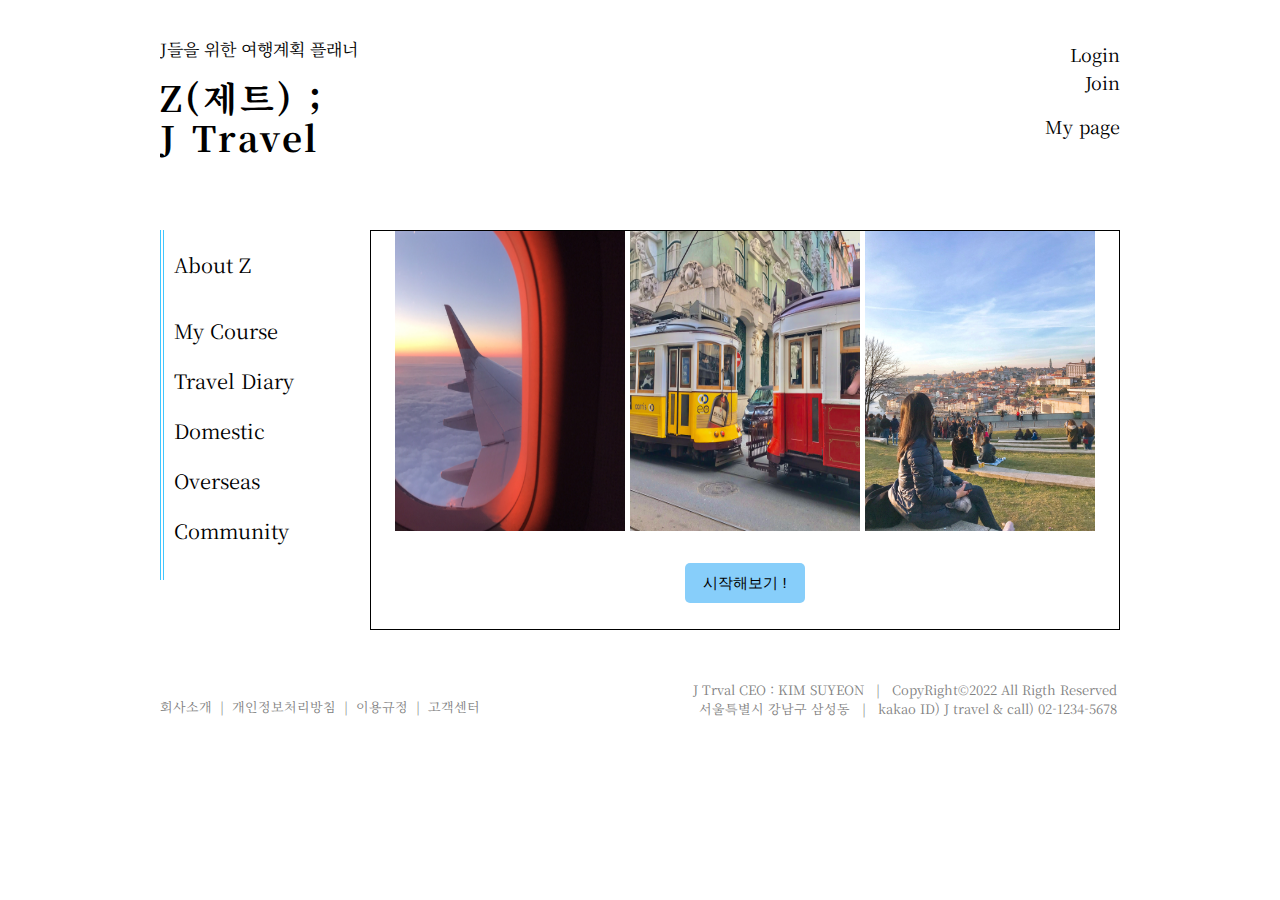
<file: index.html>
<!DOCTYPE html>
<html lang="ko">
<head>
  <meta charset="UTF-8">
  <title>Z(제트); J Travel</title>
  <link rel="stylesheet" href="./css/reset.css">
  <link rel="stylesheet" href="./css/index.css">
  <link rel="preconnect" href="https://fonts.googleapis.com">
  <link rel="preconnect" href="https://fonts.gstatic.com" crossorigin>
  <link href="https://fonts.googleapis.com/css2?family=Albert+Sans:ital,wght@1,100&family=Noto+Serif+KR:wght@500&display=swap" rel="stylesheet">
  <link rel="icon" href="./z_images/airplane.png">
</head>

<body>
  <!-- header -->
  <header class="main_header">
    <div class="header">
      <a href="index.html">
        <p>J들을 위한 여행계획 플래너</p>
        <h1>Z(제트) ;</h1> 
        <h1>J Travel</h1>
      </a>
    </div>
    <!-- 로그인, 가입, 마이페이지 -->
    <div class="right_nav">
      <ul>
        <li><a href="login.html">Login</a></li>
        <li><a href="member.html">Join</a></li><br>
        <li><a href="#">My page</a></li>
      </ul>
    </div>
  </header>

  <!-- 본문 : 메뉴바 & 메인 -->
  <div class="section">
    <nav class="v_line">
      <ul>
        <li><a href="about.html">About Z</a></li><br>
        <li><a href="course.html">My Course</a></li>
        <li><a href="diary.html">Travel Diary</a></li>
        <li><a href="#">Domestic</a></li>
        <li><a href="#">Overseas</a></li>
        <li><a href="#">Community</a></li>
      </ul>
    </nav>
    <div class="main">
      <img src="./z_images/air.jpg" alt="main1">
      <img src="./z_images/tram.jpg" alt="main2">
      <img src="./z_images/porto4.jpg" alt="main3">
      <div class="btn">
        <a href="login.html"><button class="start">시작해보기 !</button></a>
      </div>  
    </div>
  </div>

  <!-- footer -->
  <footer>
    <div class="footer1">
      <a href="#">회사소개</a> &nbsp;|&nbsp;
      <a href="#">개인정보처리방침</a> &nbsp;|&nbsp;
      <a href="#">이용규정</a> &nbsp;|&nbsp;
      <a href="#">고객센터</a>
    </div>
    <div class="footer2">
      <ul>
        <li>J Trval CEO : KIM SUYEON &nbsp;&nbsp;|&nbsp;&nbsp; CopyRight&copy;2022 All Rigth Reserved
        </li>
        <li>서울특별시 강남구 삼성동 &nbsp;&nbsp;|&nbsp;&nbsp; kakao ID) J travel & call) 02-1234-5678</li>
      </ul>
    </div>
  </footer>
</body>
</html>
</file>
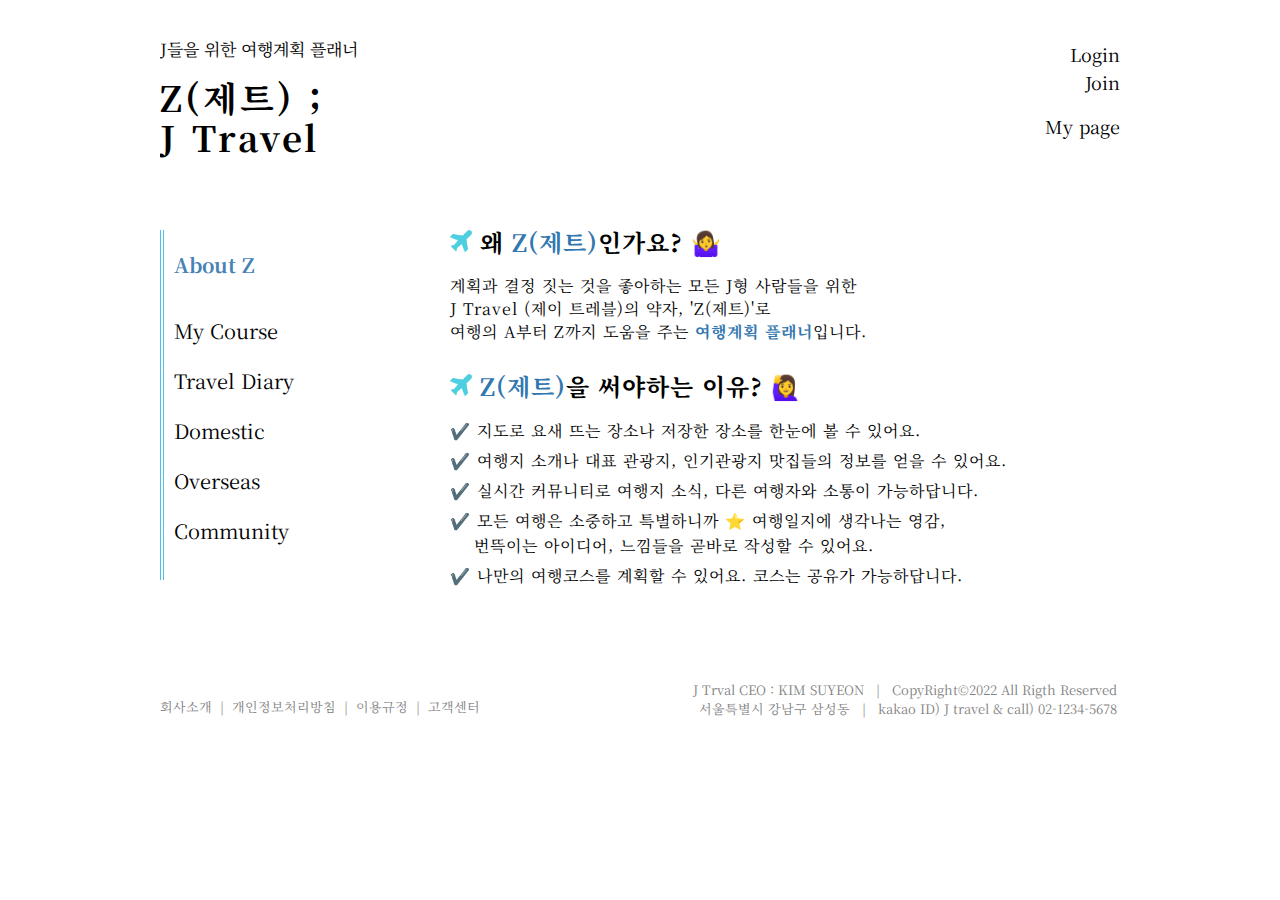
<file: about.html>
<!DOCTYPE html>
<html lang="ko">
<head>
  <meta charset="UTF-8">
  <title>Z(제트); J Travel</title>
  <link rel="stylesheet" href="./css/reset.css">
  <link rel="stylesheet" href="./css/about.css">
  <link rel="preconnect" href="https://fonts.googleapis.com">
  <link rel="preconnect" href="https://fonts.gstatic.com" crossorigin>
  <link href="https://fonts.googleapis.com/css2?family=Albert+Sans:ital,wght@1,100&family=Noto+Serif+KR:wght@500&display=swap" rel="stylesheet">
  <link rel="icon" href="./z_images/airplane.png">
</head>

<body>
  <!-- header -->
  <header class="main_header">
    <div class="header">
      <a href="index.html">
        <p>J들을 위한 여행계획 플래너</p>
        <h1>Z(제트) ;</h1> 
        <h1>J Travel</h1>
      </a>
    </div>
    <!-- 로그인, 가입, 마이페이지 -->
    <div class="right_nav">
      <ul>
        <li><a href="login.html">Login</a></li>
        <li><a href="member.html">Join</a></li><br>
        <li><a href="#">My page</a></li>
      </ul>
    </div>
  </header>

  <!-- 본문 : 메뉴바 & 메인 -->
  <div class="section">
    <nav class="v_line">
      <ul>
        <li><a href="about.html">About Z</a></li><br>
        <li><a href="course.html">My Course</a></li>
        <li><a href="diary.html">Travel Diary</a></li>
        <li><a href="#">Domestic</a></li>
        <li><a href="#">Overseas</a></li>
        <li><a href="#">Community</a></li>
      </ul>
    </nav>
    <div class="main">
      <div class="about">
        <h2><img src="./z_images/airplane.png" alt="airplane">&nbsp;왜 <span>Z(제트)</span>인가요? 🤷‍♀️</h2>
        <p>계획과 결정 짓는 것을 좋아하는 모든 J형 사람들을 위한<br>
        J Travel (제이 트레블)의 약자, 'Z(제트)'로<br>
        여행의 A부터 Z까지 도움을 주는 <span>여행계획 플래너</span>입니다.</p>
      </div>
      <div class="reason">
        <h2><img src="./z_images/airplane.png" alt="airplane">&nbsp;<span>Z(제트)</span>을 써야하는 이유? 🙋‍♀️</h2>
        <ul>
          <li>✔️ 지도로 요새 뜨는 장소나 저장한 장소를 한눈에 볼 수 있어요.
          </li>
          <li>✔️ 여행지 소개나 대표 관광지, 인기관광지 맛집들의 정보를 얻을 수 있어요.</li>
          <li>✔️ 실시간 커뮤니티로 여행지 소식, 다른 여행자와 소통이 가능하답니다.</li>
          <li>✔️ 모든 여행은 소중하고 특별하니까 ⭐️ 여행일지에 생각나는 영감,<br>&nbsp;&nbsp;&nbsp; 번뜩이는 아이디어, 느낌들을 곧바로 작성할 수 있어요.
          </li>
          <li>✔️ 나만의 여행코스를 계획할 수 있어요. 코스는 공유가 가능하답니다.</li>
        </ul>
      </div>
    </div>
  </div>

  <!-- footer -->
  <footer>
    <div class="footer1">
      <a href="#">회사소개</a> &nbsp;|&nbsp;
      <a href="#">개인정보처리방침</a> &nbsp;|&nbsp;
      <a href="#">이용규정</a> &nbsp;|&nbsp;
      <a href="#">고객센터</a>
    </div>
    <div class="footer2">
      <ul>
        <li>J Trval CEO : KIM SUYEON &nbsp;&nbsp;|&nbsp;&nbsp; CopyRight&copy;2022 All Rigth Reserved
        </li>
        <li>서울특별시 강남구 삼성동 &nbsp;&nbsp;|&nbsp;&nbsp; kakao ID) J travel & call) 02-1234-5678</li>
      </ul>
    </div>
  </footer>
</file>
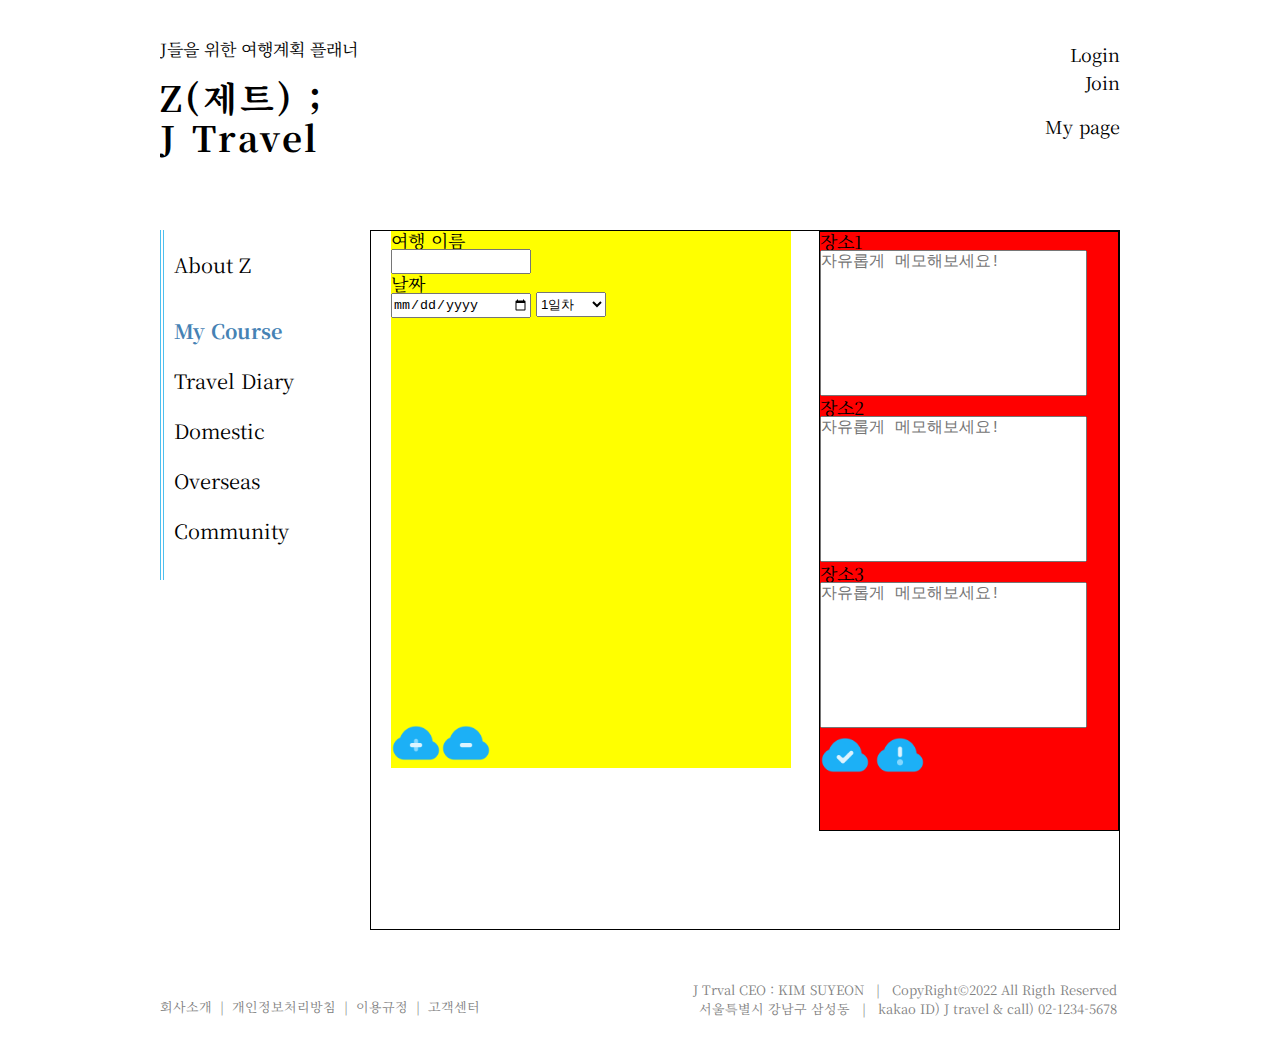
<file: course.html>
<!DOCTYPE html>
<html lang="ko">
<head>
  <meta charset="UTF-8">
  <title>My Course</title>
  <link rel="stylesheet" href="./css/reset.css">
  <link rel="stylesheet" href="./css/course.css">
  <link rel="preconnect" href="https://fonts.googleapis.com">
  <link rel="preconnect" href="https://fonts.gstatic.com" crossorigin>
  <link href="https://fonts.googleapis.com/css2?family=Albert+Sans:ital,wght@1,100&family=Noto+Serif+KR:wght@500&display=swap" rel="stylesheet">
  <link rel="icon" href="./z_images/airplane.png">
</head>

<body>
  <!-- header -->
  <header class="main_header">
    <div class="header">
      <a href="index.html">
        <p>J들을 위한 여행계획 플래너</p>
        <h1>Z(제트) ;</h1> 
        <h1>J Travel</h1>
      </a>
    </div>
    <!-- 로그인, 가입, 마이페이지 -->
    <div class="right_nav">
      <ul>
        <li><a href="login.html">Login</a></li>
        <li><a href="member.html">Join</a></li><br>
        <li><a href="#">My page</a></li>
      </ul>
    </div>
  </header>

  <!-- 본문 : 메뉴바 & 메인 -->
  <div class="section">
    <nav class="v_line">
      <ul>
        <li><a href="about.html">About Z</a></li><br>
        <li><a href="course.html">My Course</a></li>
        <li><a href="diary.html">Travel Diary</a></li>
        <li><a href="#">Domestic</a></li>
        <li><a href="#">Overseas</a></li>
        <li><a href="#">Community</a></li>
      </ul>
    </nav>
    <div class="main">
      <form action="" method="get" name="map">
        <div class="map">
          <label for="head" class="travel_name">여행 이름</label>
          <input type="text" name="head" id="head">
          <label for="date">날짜</label>
          <input type="date">
          <select name="day" id="day">
            <option value="day1">1일차</option>
            <option value="day2">2일차</option>
            <option value="day3">3일차</option>
            <option value="day4">4일차</option>
            <option value="day5">5일차</option>
            <option value="day6">6일차</option>
            <option value="day7">7일차</option>
            <option value="self">직접입력</option>
          </select>
          <iframe src="https://www.google.com/maps/embed?pb=!1m18!1m12!1m3!1d26648.931342964956!2d126.2038495285309!3d33.394126837898035!2m3!1f0!2f0!3f0!3m2!1i1024!2i768!4f13.1!3m3!1m2!1s0x350c60eae17a4713%3A0x94cdef2c694e8f5d!2z7ZiR7J6s7ZW067OA!5e0!3m2!1sko!2skr!4v166453133289!5m2!1sko!2skr" width="400" height="400" style="border:0;" allowfullscreen="" loading="lazy" referrerpolicy="no-referrer-when-downgrade"></iframe>
          <a href="#"><img src="./z_images/add.png" alt="add"></a>
          <a href="#"><img src="./z_images/remove.png" alt="remove"></a>
        </div>
        <!-- 텍스트상자 -->
        <div class="textbox">
          <label for="place1">장소1</label>
          <textarea name="memo1" id="memo1" cols="25" rows="8" placeholder="자유롭게 메모해보세요!"></textarea>
          <label for="place2">장소2</label>
          <textarea name="memo2" id="memo2" cols="25" rows="8" placeholder="자유롭게 메모해보세요!"></textarea>
          <label for="place3">장소3</label>
          <textarea name="memo3" id="memo3" cols="25" rows="8" placeholder="자유롭게 메모해보세요!"></textarea>
          
          <!-- <input type="image" src="./z_images/done.png" alt="코스 생성"> -->
          <a href="#"><img src="./z_images/done.png" alt="done"></a>
          <a href="#"><img src="./z_images/error.png" alt="reset"></a>
          
        </div>
      </form>
    </div>
  </div>

  <!-- footer -->
  <footer>
    <div class="footer1">
      <a href="#">회사소개</a> &nbsp;|&nbsp;
      <a href="#">개인정보처리방침</a> &nbsp;|&nbsp;
      <a href="#">이용규정</a> &nbsp;|&nbsp;
      <a href="#">고객센터</a>
    </div>
    <div class="footer2">
      <ul>
        <li>J Trval CEO : KIM SUYEON &nbsp;&nbsp;|&nbsp;&nbsp; CopyRight&copy;2022 All Rigth Reserved
        </li>
        <li>서울특별시 강남구 삼성동 &nbsp;&nbsp;|&nbsp;&nbsp; kakao ID) J travel & call) 02-1234-5678</li>
      </ul>
    </div>
  </footer>
</file>
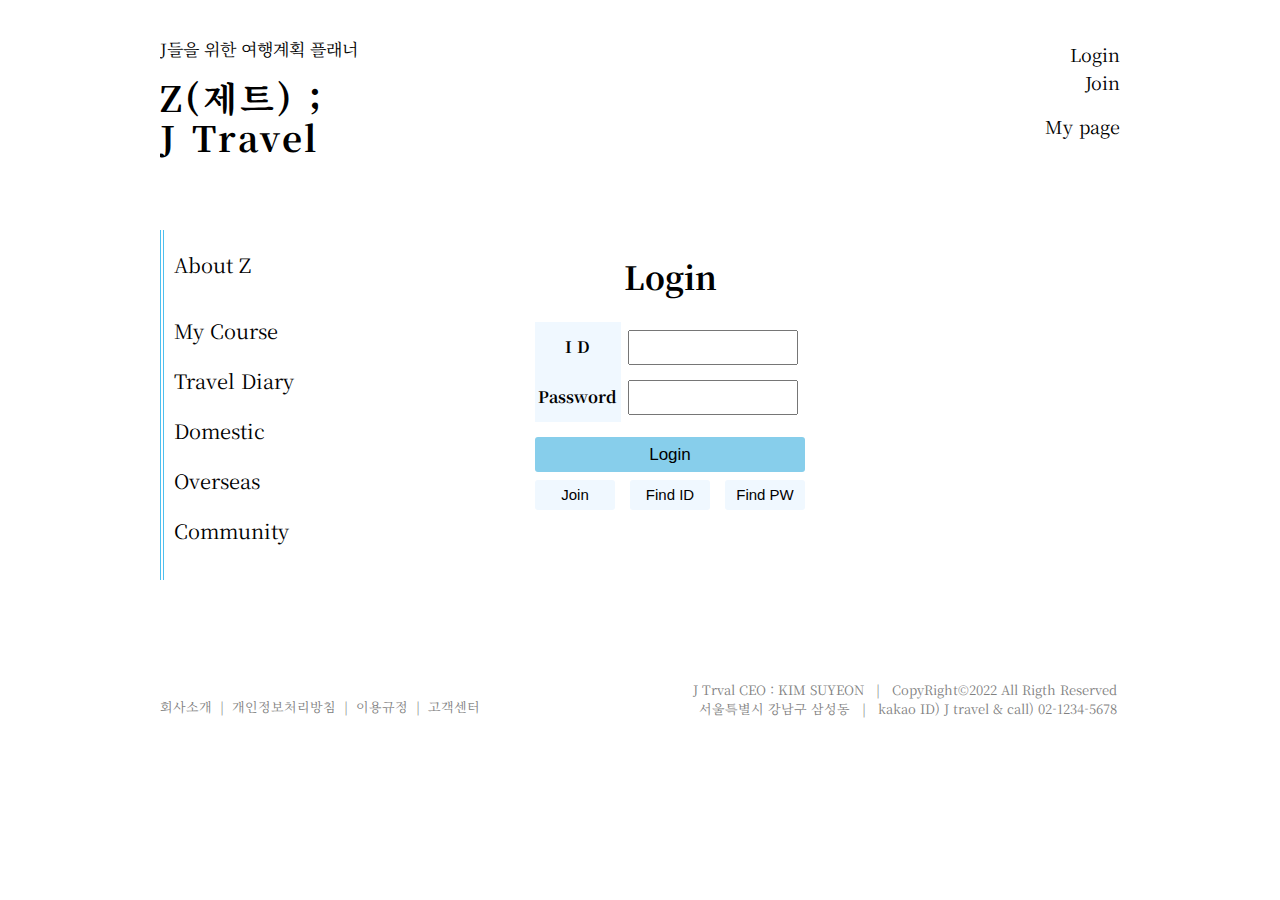
<file: login.html>
<!DOCTYPE html>
<html lang="ko">
<head>
  <meta charset="UTF-8">
  <title>Login</title>
  <link rel="stylesheet" href="./css/reset.css">
  <link rel="stylesheet" href="./css/login.css">
  <link rel="preconnect" href="https://fonts.googleapis.com">
  <link rel="preconnect" href="https://fonts.gstatic.com" crossorigin>
  <link href="https://fonts.googleapis.com/css2?family=Albert+Sans:ital,wght@1,100&family=Noto+Serif+KR:wght@500&display=swap" rel="stylesheet">
  <link rel="icon" href="./z_images/airplane.png">
</head>
<body>
  <header class="main_header">
    <div class="header">
      <a href="index.html">
        <p>J들을 위한 여행계획 플래너</p>
        <h1>Z(제트) ;</h1> 
        <h1>J Travel</h1>
      </a>
    </div>
    <!-- 로그인, 가입, 마이페이지 -->
    <div class="right_nav">
      <ul>
        <li><a href="login.html">Login</a></li>
        <li><a href="member.html">Join</a></li><br>
        <li><a href="#">My page</a></li>
      </ul>
    </div>
  </header>

  <!-- 본문 : 메뉴바 & 메인-->
  <div class="section">
    <nav class="v_line">
      <ul>
        <li><a href="about.html">About Z</a></li><br>
        <li><a href="course.html">My Course</a></li>
        <li><a href="diary.html">Travel Diary</a></li>
        <li><a href="#">Domestic</a></li>
        <li><a href="#">Overseas</a></li>
        <li><a href="#">Community</a></li>
        </ul>
    </nav> 
    <!-- 메인 : 폼-테이블 -->
    <div class="main">
      <!-- id로 css 설정 -->
      <h1>Login</h1>
      <form action="" method="post" name="login" id="login">
        <table border="0">
          <tr> <!-- id -->
            <th>
              <label for="user_id">I D</label>
            </th>
            <td>
              <input type="text" name="user_id" id="user_id" required>
            </td>
          </tr>
          <tr>  <!-- pw -->
            <th>
              <label for="user_pw">Password</label>
            </th>
            <td>
              <input type="password" name="user_pw" id="user_pw" required>
            </td>
          </tr>
          <tr>  <!-- login 버튼 -->
            <td colspan="2">
              <input type="submit" name="log_btn" id="log_btn" value="Login">
            </td>
          </tr>
          <tr>  <!-- join, find id/pw 버튼 -->
            <td colspan="2">
              <a href="./member.html"><input type="button" name="join_btn" id="join_btn" value="Join"></a>
              <input type="button" name="find_id" id="find_id" value="Find ID">
              <input type="button" name="find_pw" id="find_pw" value="Find PW">
            </td>
          </tr>
        </table>
      </form>
    </div>   
  </div>

<!-- footer -->
<footer>
  <div class="footer1">
    <a href="#">회사소개</a> &nbsp;|&nbsp;
    <a href="#">개인정보처리방침</a> &nbsp;|&nbsp;
    <a href="#">이용규정</a> &nbsp;|&nbsp;
    <a href="#">고객센터</a>
  </div>
  <div class="footer2">
    <ul>
      <li>J Trval CEO : KIM SUYEON &nbsp;&nbsp;|&nbsp;&nbsp; CopyRight&copy;2022 All Rigth Reserved
      </li>
      <li>서울특별시 강남구 삼성동 &nbsp;&nbsp;|&nbsp;&nbsp; kakao ID) J travel & call) 02-1234-5678</li>
    </ul>
  </div>
</footer>

</body>
</html>
</file>
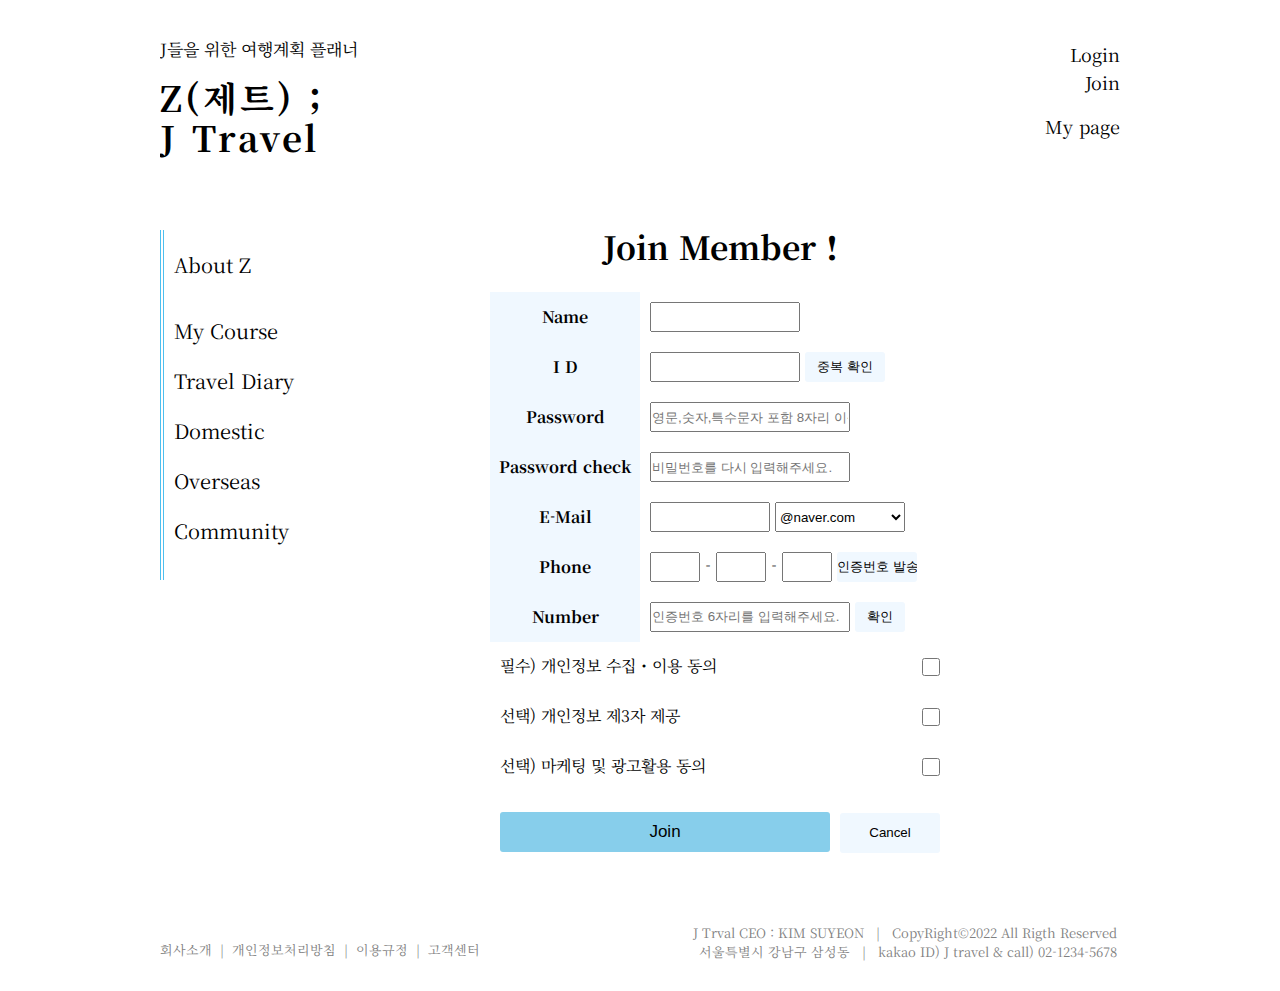
<file: member.html>
<!DOCTYPE html>
<html lang="ko">
<head>
  <meta charset="UTF-8">
  <title>Join member</title>
  <link rel="stylesheet" href="./css/reset.css">
  <link rel="stylesheet" href="./css/member.css">
  <link rel="preconnect" href="https://fonts.googleapis.com">
  <link rel="preconnect" href="https://fonts.gstatic.com" crossorigin>
  <link href="https://fonts.googleapis.com/css2?family=Albert+Sans:ital,wght@1,100&family=Noto+Serif+KR:wght@500&display=swap" rel="stylesheet">
  <link rel="icon" href="./z_images/airplane.png">
</head>
<body>
  <header class="main_header">
    <div class="header">
      <a href="index.html">
        <p>J들을 위한 여행계획 플래너</p>
        <h1>Z(제트) ;</h1> 
        <h1>J Travel</h1>
      </a>
    </div>
    <!-- 로그인, 가입, 마이페이지 -->
    <div class="right_nav">
      <ul>
        <li><a href="login.html">Login</a></li>
        <li><a href="member.html">Join</a></li><br>
        <li><a href="#">My page</a></li>
      </ul>
    </div>
  </header>

  <!-- 본문 : 메뉴바 & 메인 -->
  <div class="section">
    <nav class="v_line">
      <ul>
        <li><a href="about.html">About Z</a></li><br>
        <li><a href="course.html">My Course</a></li>
        <li><a href="diary.html">Travel Diary</a></li>
        <li><a href="#">Domestic</a></li>
        <li><a href="#">Overseas</a></li>
        <li><a href="#">Community</a></li>
      </ul>
    </nav>
    <!-- 메인 : 폼-테이블 -->
    <div class="main">
      <h1>Join Member !</h1>
      <form action="" method="post" name="member" id="member">
        <table border="0">
          <tr>  <!-- name -->
            <th><label for="name">Name</label></th>
            <td><input type="text" name="name" id="name" maxlength="15" required></td>
          </tr>
          <tr>  <!-- id -->
            <th><label for="user_id">I D</label></th>
            <td>
              <input type="text" name="user_id" id="user_id" maxlength="30" required>
              <input type="button" name="id_check" id="id_check" value="중복 확인">
            </td>
          </tr>
          <tr>  <!-- password -->
            <th><label for="user_pw">Password</label></th>
            <td><input type="password" name="user_pw" id="user_pw" required placeholder="영문,숫자,특수문자 포함 8자리 이상" minlength="8"></td>
          </tr>
          <tr>  <!-- password check -->
            <th><label for="user_pw2">Password check</label></th>
            <td><input type="password" name="user_pw2" id="user_pw2" required placeholder="비밀번호를 다시 입력해주세요." minlength="8"></td>
          </tr>
          <tr>  <!-- email -->
            <th><label for="email">E-Mail</label></th>
            <td>
              <input type="text" name="email" id="email">
              <select name="e_addr" id="e_addr">
                <option value="naver">@naver.com</option>
                <option value="google">@google.com</option>
                <option value="kakao">@kakao.com</option>
                <option value="daum">@daum.net</option>
                <option value="hanmail">@hanmail.net</option>
                <option value="msn">@msn.com</option>
                <option value="input">직접입력</option>
              </select>
            </td>
          </tr>
          <tr>  <!-- phone -->
            <th><label for="phone">Phone</label></th>
            <td>
              <input type="text" name="phone1" id="phone1" maxlength="3"> -
              <input type="text" name="phone2" id="phone2" maxlength="4"> -
              <input type="text" name="phone3" id="phone3" maxlength="4">
              <input type="button" name="ph_send" id="ph_send" value="인증번호 발송">
            </td>
          </tr>
          <tr> <!-- phone check -->
            <th><label for="phone_num">Number</label></th>
            <td>
              <input type="text" name="phone_num" id="phone_num" placeholder="인증번호 6자리를 입력해주세요." maxlength="6">
              <input type="button" name="ph_check" id="ph_check" value="확인">
            </td>
          </tr>

          <tr>  <!-- 동의1 -->
            <td colspan="2">필수) 개인정보 수집・이용 동의<input type="checkbox" name="agree1" id="agree1" required>
            </td>
          </tr>  
          <tr>  <!-- 동의2 -->
            <td colspan="2">선택) 개인정보 제3자 제공<input type="checkbox" name="agree2" id="agree2">
            </td>
          </tr>  
          <tr> <!-- 동의3 -->
            <td colspan="2">선택) 마케팅 및 광고활용 동의<input type="checkbox" name="agree3" id="agree3">
            </td>
          </tr>
          <tr>  <!-- join / cancel btn -->
            <td colspan="2"><input type="submit" name="join" id="join" value="Join"><input type="reset" name="cancel" id="cancel" value="Cancel"></td>
          </tr>
        </table>
      </form>

    
    </div>  
    
  </div>

  <!-- footer -->
  <footer>
    <div class="footer1">
      <a href="#">회사소개</a> &nbsp;|&nbsp;
      <a href="#">개인정보처리방침</a> &nbsp;|&nbsp;
      <a href="#">이용규정</a> &nbsp;|&nbsp;
      <a href="#">고객센터</a>
    </div>
    <div class="footer2">
      <ul>
        <li>J Trval CEO : KIM SUYEON &nbsp;&nbsp;|&nbsp;&nbsp; CopyRight&copy;2022 All Rigth Reserved
        </li>
        <li>서울특별시 강남구 삼성동 &nbsp;&nbsp;|&nbsp;&nbsp; kakao ID) J travel & call) 02-1234-5678</li>
      </ul>
    </div>
  </footer>
</body>
</html>
</file>
<file: css/index.css>
@charset "uft-8";
.main_header{
  width: 960px;
  overflow: hidden;
  margin-top: 40px;
  margin-bottom: 30px; /* 부모상자끼리 여백주는 거야 */
}
.header{
  float: left;
  width: 400px;
  height:160px;
  /* background-color: yellow; */
}
.header p{ /* br보다 css에서 주는게 훨 낫다. */
  font-size: 17px;
  padding-bottom: 20px;
}
.header h1{
  font-size: 35px;
  letter-spacing: 3px;
  line-height: 40px;
}
/* 오른쪽 로그인, 조인, 마이페이지 */
.right_nav{
  float: right;
  width:200px;
  /* background-color: pink; */
}
.right_nav li{
  text-align: right;
  padding: 5px 0;
  font-size: 18px;
}

/* section - v_line*/
.section{
  width: 960px;
  overflow: hidden;
  margin-bottom: 50px;
}
.v_line{
  /* display:inline-block; 옆으로 떨어져야할때 */
  /* padding: 15px 0px 10px 15px; */
  float: left;
  width: 200px;
  height: 350px;
  border-left: 4px double rgb(64, 198, 255);
  /* background-color: orange; */
}
.v_line li{
  padding-top: 20px;
  padding-left: 10px;
  font-size: 20px;
  line-height: 30px;
}
.v_line a:hover{
  color: steelblue;
  font-weight: bold;
}

/* section - 메인 */
.main{
  /* position: relative; */
  float: right;
  /* margin-right: 100px; */
  text-align: center;
  width: 750px;
  height: 400px;
  border: 1px solid #000; /* 삭제 */
}
.main>img{
  /* display: block; 밑으로 떨어질때 주는 것임.
  position: absolute; 위치 고정할 때 */
  width: 230px;
  height: 300px;
}
.btn{
  margin: 30px;
  text-align: center;
}
.start{
  /* display: block; */
  width: 120px;
  height: 40px;
  background-color: lightskyblue;
  border-radius: 5px;
  border: none;
  font-size: 15px;
}
.start:hover{
  background-color: steelblue;
  color:white;
}

/* footer */
footer{
  width: 960px;
  overflow: hidden;
  margin-bottom: 30px;
  color: gray
}
.footer1{
  float: left;
  margin-top: 20px;
  font-size: 13px;
}
.footer1>a{
  color: gray;
}
.footer2{
  float: right;
  font-size: 13px;
  text-align: right;
}
.footer2 li{
  padding: 3px;
}
</file>
<file: css/about.css>
@charset "uft-8";
.main_header{
  width: 960px;
  overflow: hidden;
  margin-top: 40px;
  margin-bottom: 30px; 
}
/* 헤더 */
.header{
  float: left;
  width: 400px;
  height:160px;
  /* background-color: yellow; */
}
.header p{ 
  font-size: 17px;
  padding-bottom: 20px;
}
.header h1{
  font-size: 35px;
  letter-spacing: 3px;
  line-height: 40px;
}
/* 오른쪽 로그인, 조인, 마이페이지 */
.right_nav{
  float: right;
  width:200px;
  /* background-color: pink; */
}
.right_nav li{
  text-align: right;
  padding: 5px 0;
  font-size: 18px;
}

/* section - v_line */
.section{
  width: 960px;
  overflow: hidden;
  margin-bottom: 50px;
}
.v_line{
  float: left;
  width: 200px;
  height: 350px;
  border-left: 4px double rgb(77, 191, 239);
  /* background-color: orange; */
}
.v_line li{
  padding-top: 20px;
  padding-left: 10px;
  font-size: 20px;
  line-height: 30px;
}
.v_line a:hover{
  color: steelblue;
  font-weight: bold;
}
/* 해당 메뉴바 선택시  */
.v_line li:first-child > a{
  color: steelblue;
  font-weight: bold;
}

/* section - 메인 */
.main{
  float: right;
  width: 570px;
  height: 400px; 
  margin-right: 100px;  /* 수정 */
  /* border: 1px solid #000; 삭제 */
}
.main span{
  color: rgb(50, 119, 175);
  font-weight: bold;
}
.main img{
  float:left;
  width:22px;
  height:22px;
}
.about{
  margin-bottom: 30px;
  letter-spacing: 1px;
}
.about p{
  margin-top: 20px;
  font-size: 16px;
  height: 70px;
  line-height: 23px;
  vertical-align: middle;
  /* border: 1px solid #000; */
}

.reason{
  letter-spacing: 1px;
}
.reason>h2{
  margin-bottom: 20px;
}
.reason li{
  margin-bottom: 5px;
  line-height: 25px;
}

/* footer */
footer{
  width: 960px;
  overflow: hidden;
  margin-bottom: 30px;
  color: gray
}
.footer1{
  float: left;
  margin-top: 20px;
  font-size: 13px;
}
.footer1>a{
  color: gray;
}
.footer2{
  float: right;
  font-size: 13px;
  text-align: right;
}
.footer2 li{
  padding: 3px;
}
</file>
<file: css/course.css>
@charset "uft-8";
.main_header{
  width: 960px;
  overflow: hidden;
  margin-top: 40px;
  margin-bottom: 30px; 
}
/* 헤더 */
.header{
  float: left;
  width: 400px;
  height:160px;
  /* background-color: yellow; */
}
.header p{ 
  font-size: 17px;
  padding-bottom: 20px;
}
.header h1{
  font-size: 35px;
  letter-spacing: 3px;
  line-height: 40px;
}
/* 오른쪽 로그인, 조인, 마이페이지 */
.right_nav{
  float: right;
  width:200px;
  /* background-color: pink; */
}
.right_nav li{
  text-align: right;
  padding: 5px 0;
  font-size: 18px;
}

/* section - v_line */
.section{
  width: 960px;
  overflow: hidden;
  margin-bottom: 50px;
}
.v_line{
  float: left;
  width: 200px;
  height: 350px;
  border-left: 4px double rgb(77, 191, 239);
  /* background-color: orange; */
}
.v_line li{
  padding-top: 20px;
  padding-left: 10px;
  font-size: 20px;
  line-height: 30px;
}
.v_line a:hover{
  color: steelblue;
  font-weight: bold;
}
/* 해당 메뉴바 선택시  */
.v_line li:nth-of-type(2)>a{
  color: steelblue;
  font-weight: bold;
}

/* section - 메인 */
.main{
  float: right;
  width: 750px;
  height: 700px; 
  /* margin-right: 100px;  수정 */
  border: 1px solid #000; /* 삭제 */
}
.map{
  float: left;
  margin-left: 20px;
  background-color: yellow; /* 수정 */
}
label{
  display: block;
  font-size: 18px;
}
.map input{
  width: 140px;
  height: 25px;
}
.map select{
  width: 70px;
  height: 25px;
}
.map iframe{
  display:block;
}

.map img{
  display: block;
  float: left;
  width: 50px;
  height: 50px;
}

/* text */
.textbox{
  display: block;
  float:right;
  width:300px;
  height:600px;
  margin-top: 20px;
  /* margin-right: 10px; */
  border: 1px solid #000;
  background-color: red;
  margin:0 auto;
}
.textbox img{
  width: 50px;
  height: 50px;
}


.textbox textarea{
  resize: none;
  font-size: 16px;
  margin:0 auto;
}









/* footer */
footer{
  width: 960px;
  overflow: hidden;
  margin-bottom: 30px;
  color: gray
}
.footer1{
  float: left;
  margin-top: 20px;
  font-size: 13px;
}
.footer1>a{
  color: gray;
}
.footer2{
  float: right;
  font-size: 13px;
  text-align: right;
}
.footer2 li{
  padding: 3px;
}
</file>
<file: css/login.css>
@charset "uft-8";
.main_header{
  width: 960px;
  overflow: hidden;
  margin-top: 40px;
  margin-bottom: 30px; 
}
/* 헤더 */
.header{
  float: left;
  width: 400px;
  height:160px;
  /* background-color: yellow; */
}
.header p{ 
  font-size: 17px;
  padding-bottom: 20px;
}
.header h1{
  font-size: 35px;
  letter-spacing: 3px;
  line-height: 40px;
}
/* 오른쪽 로그인, 조인, 마이페이지 */
.right_nav{
  float: right;
  width:200px;
  /* background-color: pink; */
}
.right_nav li{
  text-align: right;
  padding: 5px 0;
  font-size: 18px;
}

/* section - v_line */
.section{
  width: 960px;
  overflow: hidden;
  margin-bottom: 50px;
}
.v_line{
  float: left;
  width: 200px;
  height: 350px;
  border-left: 4px double rgb(77, 191, 239);
  /* background-color: orange; */
}
.v_line li{
  padding-top: 20px;
  padding-left: 10px;
  font-size: 20px;
  line-height: 30px;
}
.v_line a:hover{
  color: steelblue;
  font-weight: bold;
}

/* section - 메인 */
.main{
  float: right;
  width: 500px;
  height: 400px; /* index, login, member 고정 */
  margin-right: 200px;  /* 수정 */
  /* border: 1px solid #000; 삭제 */
}
.main>h1{
  text-align: center;
  margin-top: 30px; /* 수정 */
}
.main table{
  border-collapse: collapse;
  border-spacing: 0px;
  margin: 0 auto;
  margin-top: 30px; /* 수정 */
  text-align: center;
}
tr{
  height: 50px; 
}
th, td{
  width: 50px;  /* ---------버튼크기 때문에 불필요해짐..? */
}
th{
  background-color: aliceblue;
}
#user_id, #user_pw{
  width: 170px;
  height: 35px;
}
#log_btn{
  margin-top: 15px;
  width: 270px;
  height: 35px;
  font-size: 17px;
  border-radius: 3px;
  border: none;
  background-color: skyblue;
}
#join_btn, #find_id, #find_pw{
  margin-bottom: 5px;
  width: 80px;
  height: 30px;
  font-size: 15px;
  border-radius: 3px;
  border: none;
  background-color: aliceblue;
}
#join_btn, #find_id{
  margin-right:10px;
}

#log_btn:hover, #join_btn:hover, #find_id:hover, #find_pw:hover{
  background: steelblue;
  color: white;
}

/* footer */
footer{
  width: 960px;
  overflow: hidden;
  margin-bottom: 30px;
  color: gray
}
.footer1{
  float: left;
  margin-top: 20px;
  font-size: 13px;
}
.footer1>a{
  color: gray;
}
.footer2{
  float: right;
  font-size: 13px;
  text-align: right;
}
.footer2 li{
  padding: 3px;
}
</file>
<file: css/member.css>
@charset "uft-8";
.main_header{
  width: 960px;
  overflow: hidden;
  margin-top: 40px;
  margin-bottom: 30px; 
}
/* 헤더 */
.header{
  float: left;
  width: 400px;
  height:160px;
  /* background-color: yellow; */
}
.header p{ 
  font-size: 17px;
  padding-bottom: 20px;
}
.header h1{
  font-size: 35px;
  letter-spacing: 3px;
  line-height: 40px;
}
/* 오른쪽 로그인, 조인, 마이페이지 */
.right_nav{
  float: right;
  width:200px;
  /* background-color: pink; */
}
.right_nav li{
  text-align: right;
  padding: 5px 0;
  font-size: 18px;
}

/* section - v_line */
.section{
  width: 960px;
  overflow: hidden;
  margin-bottom: 50px;
}
.v_line{
  float: left;
  width: 200px;
  height: 350px;
  border-left: 4px double rgb(77, 191, 239);
  /* background-color: orange; */
}
.v_line li{
  padding-top: 20px;
  padding-left: 10px;
  font-size: 20px;
  line-height: 30px;
}
.v_line a:hover{
  color: steelblue;
  font-weight: bold;
}

/* section - 메인 */
.main{
  float: right;
  width: 600px;
  /* height: 400px;  */
  margin-right: 100px;  /* 수정 */
  margin-bottom: 20px;
  /* border: 1px solid #000; 삭제 */
}
.main>h1{
  margin-bottom: 10px;
  text-align: center;
}
.main table{
  border-collapse: collapse;
  border-spacing: 0px;
  margin: 0 auto;
  margin-top: 30px;
}
tr{
  height: 50px;
}
th{
  width:150px;
  background-color: aliceblue;
}

/* td, input, 체크박스 크기조정  */
td{
  padding:0 10px;
  /* width: 400px; */
}
td>input{ /* 모든 input */
  width: 200px;
  height: 30px;
  /* margin-left:10px;
  margin-right:10px; */
}
td>select{  /* 이메일의 셀렉박스 */
  width: 130px;
  height: 30px;
}
#name, #user_id{
  width: 150px;
}
#email{
  width:120px;
}
#phone1, #phone2, #phone3, #ph_check{
  width:50px;
}
#agree1, #agree2, #agree3{
  width: 18px;
  height:18px;
  float:right;
}
/*  버튼 크기, 배경, 속성 등 지정 */
#join{
  width: 330px;
  height: 40px;
  margin-top: 20px;
  margin-right: 10px;
  background-color: skyblue;
  font-size: 17px;
  border: none;
  border-radius: 3px;

}
#cancel{
  width: 100px;
  height: 40px;
}
#id_check, #ph_send {
  width:80px;
}

#id_check, #ph_send, #ph_check, #cancel{
  background-color: aliceblue;
  border: none;
  border-radius: 3px;
}
#id_check:hover, #ph_send:hover, #ph_check:hover, #cancel:hover, #join:hover{
  background-color: steelblue;
  color: white;
}










/* footer */
footer{
  width: 960px;
  overflow: hidden;
  margin-bottom: 30px;
  color: gray
}
.footer1{
  float: left;
  margin-top: 20px;
  font-size: 13px;
}
.footer1>a{
  color: gray;
}
.footer2{
  float: right;
  font-size: 13px;
  text-align: right;
}
.footer2 li{
  padding: 3px;
}
</file>
